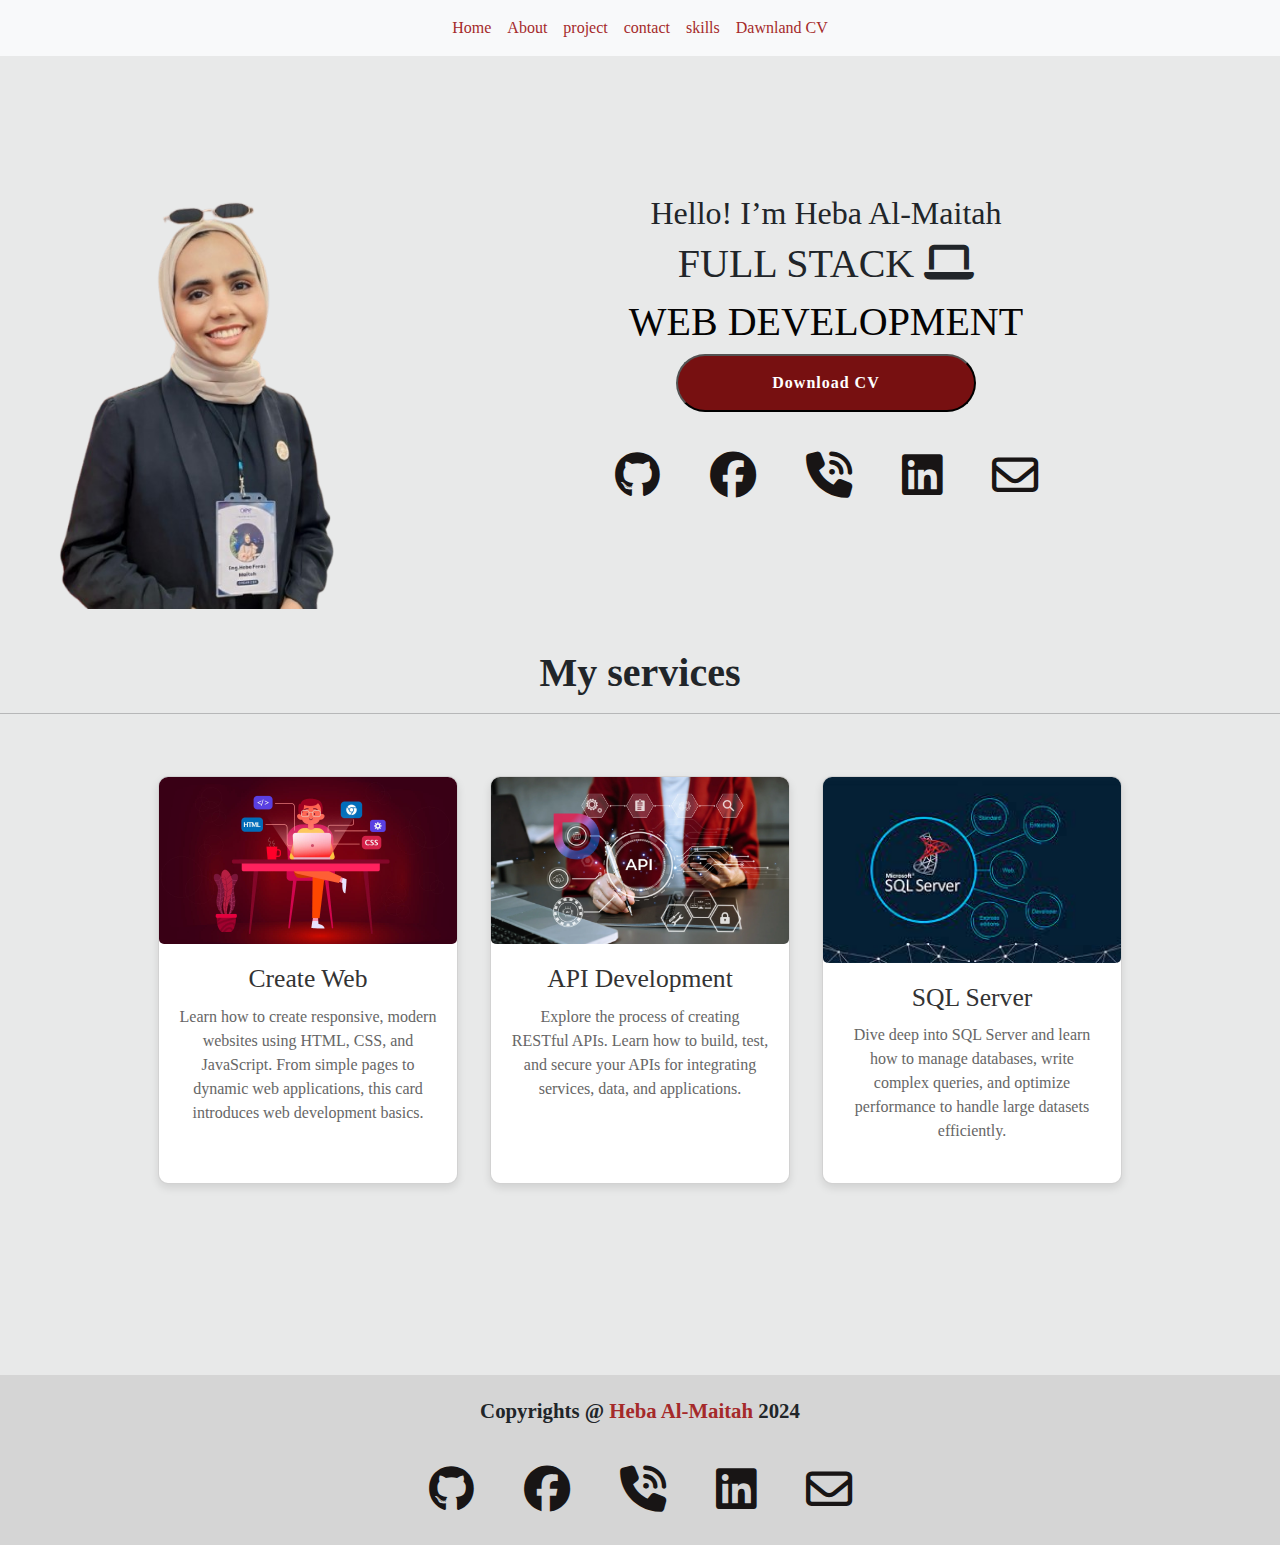
<file: index.html>
<!DOCTYPE html>
<html lang="en">
  <head>
    <meta charset="utf-8" />
    <meta name="viewport" content="width=device-width, initial-scale=1" />
    <title>home page</title>

    <link
      href="https://cdn.jsdelivr.net/npm/bootstrap@5.3.3/dist/css/bootstrap.min.css"
      rel="stylesheet"
      integrity="sha384-QWTKZyjpPEjISv5WaRU9OFeRpok6YctnYmDr5pNlyT2bRjXh0JMhjY6hW+ALEwIH"
      crossorigin="anonymous"
    />
    <link
      rel="stylesheet"
      href="https://cdnjs.cloudflare.com/ajax/libs/font-awesome/6.7.2/css/all.min.css"
      integrity="sha512-Evv84Mr4kqVGRNSgIGL/F/aIDqQb7xQ2vcrdIwxfjThSH8CSR7PBEakCr51Ck+w+/U6swU2Im1vVX0SVk9ABhg=="
      crossorigin="anonymous"
      referrerpolicy="no-referrer"
    />
    <link rel="stylesheet" href="index.css" />
  </head>

  <body>
    <nav class="navbar navbar-expand-lg bg-body-tertiary">
      <div class="container">
        <button
          class="navbar-toggler"
          type="button"
          data-bs-toggle="collapse"
          data-bs-target="#navbarTogglerDemo02"
          aria-controls="navbarTogglerDemo02"
          aria-expanded="false"
          aria-label="Toggle navigation"
        >
          <span class="navbar-toggler-icon"></span>
        </button>
        <div class="collapse navbar-collapse" id="navbarTogglerDemo02">
          <ul class="navbar-nav me-auto mb-2 mb-lg-0">
            <li class="nav-item">
              <a
                class="nav-link active"
                aria-current="page"
                href="index.html"
                >Home</a
              >
            </li>
            <li class="nav-item">
              <a class="nav-link" href="aboutme.html">About</a>
            </li>
            <li class="nav-item">
              <a class="nav-link" href="project.html">project</a>
            </li>

            <li class="nav-item">
              <a class="nav-link" href="contact.html">contact</a>
            </li>
            <li class="nav-item">
              <a class="nav-link" href="skills.html">skills</a>
            </li>


            <li class="nav-item">
              <a class="nav-link" href="Dawnland CV" onclick="window.location.href='cv.pdf'">Dawnland CV</a>
            </li>
          </ul>
        </div>
      </div>
    </nav>

    <div class="contener">
      <div class="photo">
        <img src="me.png" alt="Heba Al-Maitah" />
      </div>

      <section class="main">
        <div class="text">
          <h2>Hello! I’m Heba Al-Maitah</h6>
          <h1>
            FULL STACK
            <i class="fa-solid fa-laptop"></i>
          </h1>
          <h3>WEB DEVELOPMENT</h1>
        

        <!-- <a href="#cv" class="main-btn">Download CV</a> -->
        <button class="download-btn" onclick="window.location.href='cv.pdf'">Download CV </button>
        </div>
        <div class="socaial-icons">
          <a href="https://github.com/hebam3aitah"
            ><i class="fa-brands fa-github"></i
          ></a>
          <a href="https://www.facebook.com/share/15Vd2sryhv/?mibextid=wwXIfr"
            ><i class="fa-brands fa-facebook"></i
          ></a>
          <a href="0789908162"><i class="fa-solid fa-phone-volume"></i></a>
          <a href="www.linkedin.com/in/هبه-المعايطه-a0a054292"
            ><i class="fa-brands fa-linkedin"></i
          ></a>
          <a href="mailto:hebam3aitah@gmail.com"
            ><i class="fa-regular fa-envelope"></i
          ></a>
        </div>
      </section>
    </div>

<h1 class="text-bold text-center">My services</h1>
<hr>

<section style="margin-bottom: 10px; padding: 10px;">
  <div class="contener">
    <div class="card">
      <img src="Top-6-Front-End-Web-Development-Tools-to-Increase-Your-Productivity-in-2020-1.jpg" alt="Card Image" class="card-img">
      <div class="card-body">
        <h3 class="card-title">Create Web</h3>
        <p class="card-description">Learn how to create responsive, modern websites using HTML, CSS, and JavaScript. From simple pages to dynamic web applications, this card introduces web development basics.</p>
        
      </div>
    </div>

    <div class="card">
      <img src="api-development.webp" alt="Card Image" class="card-img">
      <div class="card-body">
        <h3 class="card-title">API Development</h3>
        <p class="card-description">Explore the process of creating RESTful APIs. Learn how to build, test, and secure your APIs for integrating services, data, and applications.</p>
       
      </div>
    </div>

    <div class="card">
      <img src="images.jpg" alt="Card Image" class="card-img">
      <div class="card-body">
        <h3 class="card-title">SQL Server</h3>
        <p class="card-description">Dive deep into SQL Server and learn how to manage databases, write complex queries, and optimize performance to handle large datasets efficiently.</p>
    
      </div>
    </div>
  </div>
</section>


<footer class="footer">
  <p class="footer-title">Copyrights @ <span>Heba Al-Maitah</span> 2024</p>
  <div class="socaial-icons">
    <a href="https://github.com/hebam3aitah"><i class="fa-brands fa-github"></i></a>
    <a href="https://www.facebook.com/share/15Vd2sryhv/?mibextid=wwXIfr"><i class="fa-brands fa-facebook"></i></a>
    <a href="0789908162"><i class="fa-solid fa-phone-volume"></i></a>
    <a href="www.linkedin.com/in/هبه-المعايطه-a0a054292"><i class="fa-brands fa-linkedin"></i></a>
    <a href="mailto:hebam3aitah@gmail.com"><i class="fa-regular fa-envelope"></i></a>
  </div>
</footer>

    <script
      src="https://cdn.jsdelivr.net/npm/bootstrap@5.3.3/dist/js/bootstrap.bundle.min.js"
      integrity="sha384-YvpcrYf0tY3lHB60NNkmXc5s9fDVZLESaAA55NDzOxhy9GkcIdslK1eN7N6jIeHz"
      crossorigin="anonymous"
    ></script>
  </body>
</html>
</file>
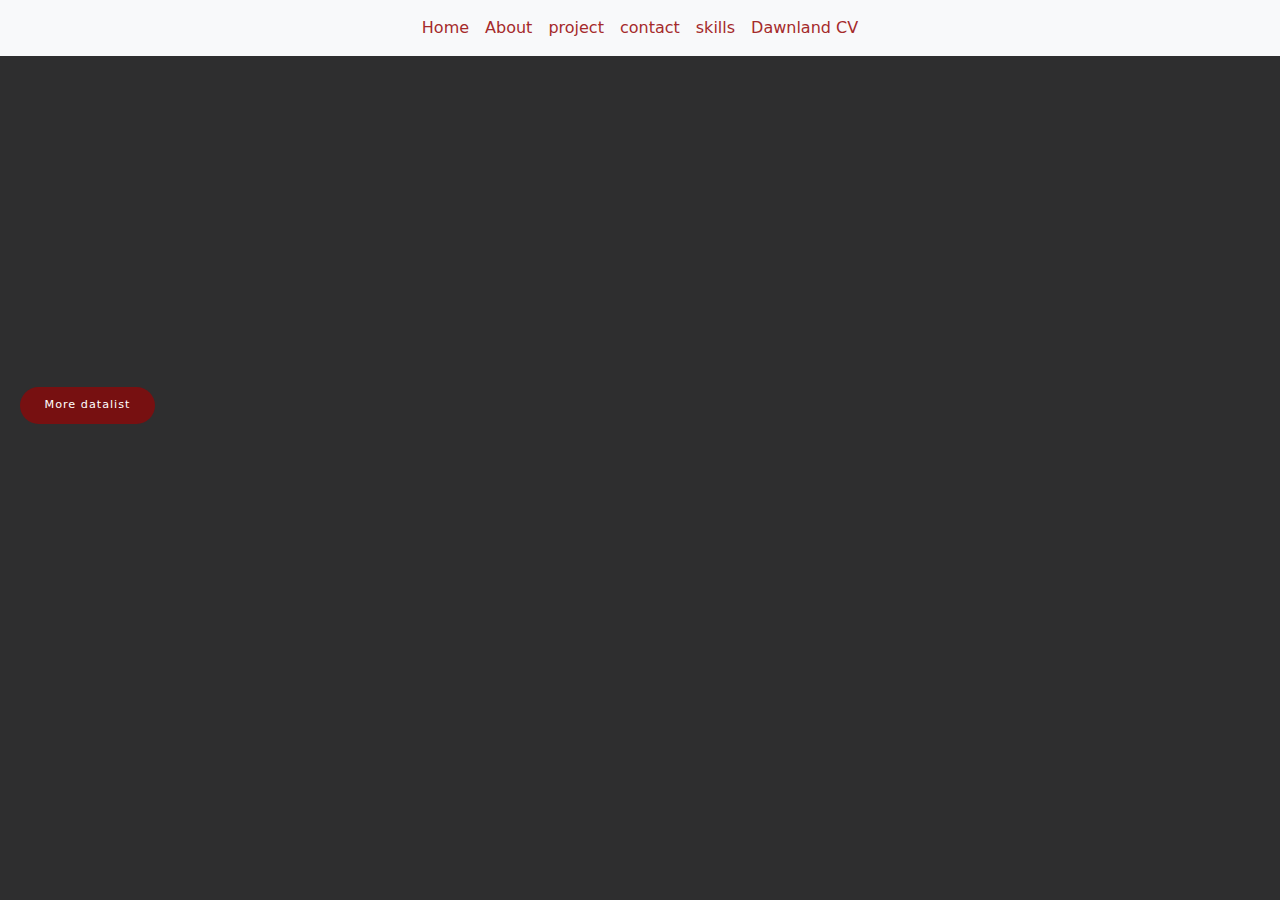
<file: aboutme.html>
<!DOCTYPE html>
<html lang="en">
<head>
    <meta charset="UTF-8">
    <meta name="viewport" content="width=device-width, initial-scale=1.0">
    <title>About Page</title>
    <link href="https://cdn.jsdelivr.net/npm/bootstrap@5.3.3/dist/css/bootstrap.min.css" rel="stylesheet" integrity="sha384-QWTKZyjpPEjISv5WaRU9OFeRpok6YctnYmDr5pNlyT2bRjXh0JMhjY6hW+ALEwIH" crossorigin="anonymous">
    <link rel="stylesheet" href="aboutme.css">
</head>
<body>
 
  <nav class="navbar navbar-expand-lg bg-body-tertiary">
    <div class="container">
      <button
        class="navbar-toggler"
        type="button"
        data-bs-toggle="collapse"
        data-bs-target="#navbarTogglerDemo02"
        aria-controls="navbarTogglerDemo02"
        aria-expanded="false"
        aria-label="Toggle navigation"
      >
        <span class="navbar-toggler-icon"></span>
      </button>
      <div class="collapse navbar-collapse" id="navbarTogglerDemo02">
        <ul class="navbar-nav me-auto mb-2 mb-lg-0">
          <li class="nav-item">
            <a
              class="nav-link active"
              aria-current="page"
              href="index.html"
              >Home</a
            >
          </li>
          <li class="nav-item">
            <a class="nav-link" href="aboutme.html">About</a>
          </li>
          <li class="nav-item">
            <a class="nav-link" href="project.html">project</a>
          </li>

          <li class="nav-item">
            <a class="nav-link" href="contact.html">contact</a>
          </li>
          <li class="nav-item">
            <a class="nav-link" href="skills.html">skills</a>
          </li>
          <li class="nav-item">
            <a class="nav-link" href="Dawnland CV" onclick="window.location.href='cv.pdf'">Dawnland CV</a>
          </li>
        </ul>
      </div>
    </div>
  </nav>
    <section class="about-section">
        <div class="content">
            <h1 class="fade-in">About Me</h1>
            <p class="fade-in">
                Results-driven software engineer with expertise in web development, scalable applications, and innovative solutions. Completed Orange web development training, mastering front-end and back-end technologies. Eager to apply technical skills to impactful projects and drive innovation. 
            </p>
            <a href="more.html" class="btnm">More datalist</a>
        </div>
        <div class="image-container fade-in">
            <img src="5.png" >
        </div>
    </section>

    <script
    src="https://cdn.jsdelivr.net/npm/bootstrap@5.3.3/dist/js/bootstrap.bundle.min.js"
    integrity="sha384-YvpcrYf0tY3lHB60NNkmXc5s9fDVZLESaAA55NDzOxhy9GkcIdslK1eN7N6jIeHz"
    crossorigin="anonymous"
  ></script>
   
</body>
</html>
</file>
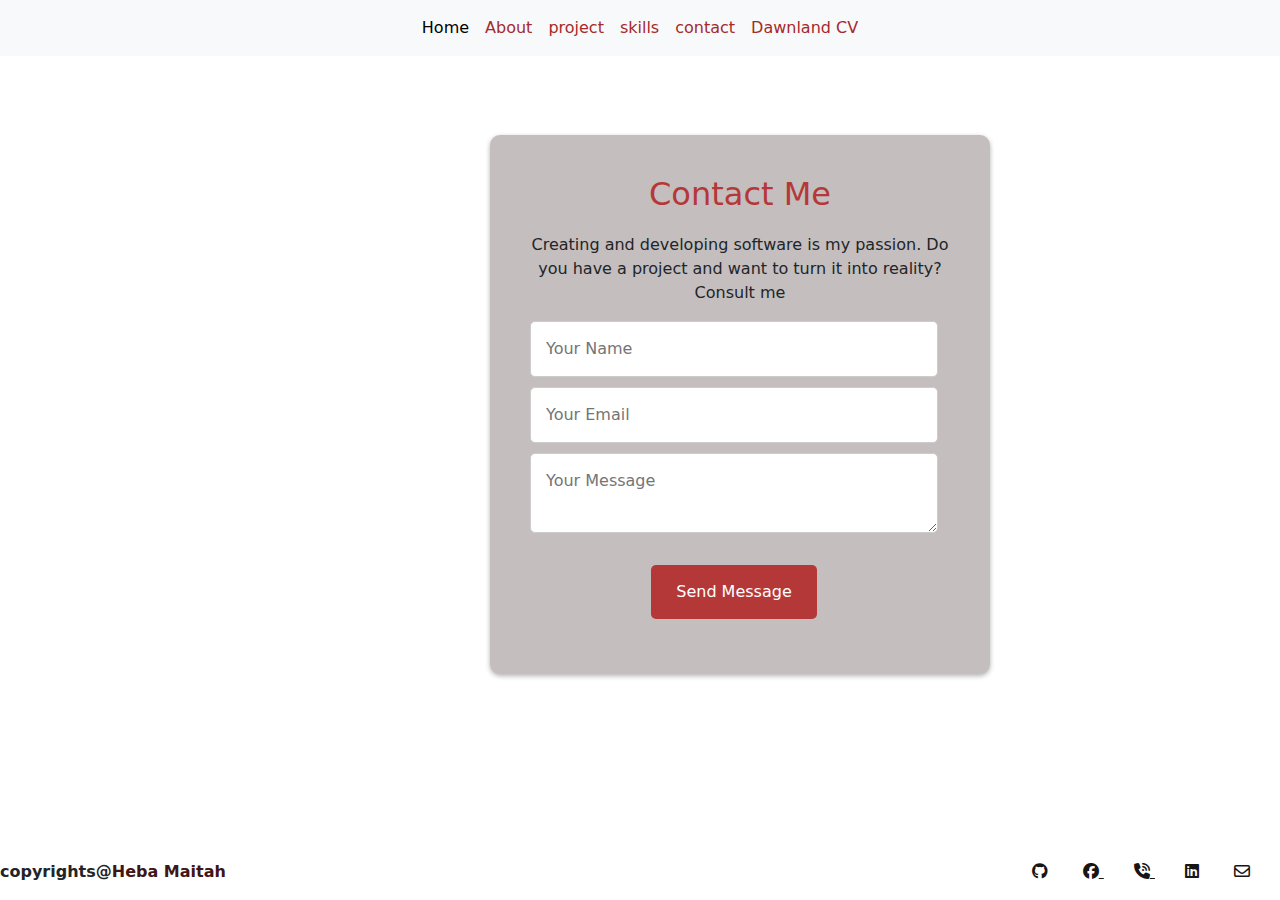
<file: contact.html>
<!doctype html>
<html lang="en">
  <head>
    <meta charset="utf-8">
    <meta name="viewport" content="width=device-width, initial-scale=1">
    <title>home page</title>
    <link rel="stylesheet" href="contact.css">
    <link rel="stylesheet" href="https://cdnjs.cloudflare.com/ajax/libs/font-awesome/6.7.2/css/all.min.css" integrity="sha512-Evv84Mr4kqVGRNSgIGL/F/aIDqQb7xQ2vcrdIwxfjThSH8CSR7PBEakCr51Ck+w+/U6swU2Im1vVX0SVk9ABhg==" crossorigin="anonymous" referrerpolicy="no-referrer" />
    <link href="https://cdn.jsdelivr.net/npm/bootstrap@5.3.3/dist/css/bootstrap.min.css" rel="stylesheet" integrity="sha384-QWTKZyjpPEjISv5WaRU9OFeRpok6YctnYmDr5pNlyT2bRjXh0JMhjY6hW+ALEwIH" crossorigin="anonymous">
  </head>
  <body>
    
    <nav class="navbar navbar-expand-lg bg-body-tertiary">
      <div class="container">
        
        <button class="navbar-toggler" type="button" data-bs-toggle="collapse" data-bs-target="#navbarTogglerDemo02" aria-controls="navbarTogglerDemo02" aria-expanded="false" aria-label="Toggle navigation">
          <span class="navbar-toggler-icon"></span>
        </button>
        <div class="collapse navbar-collapse" id="navbarTogglerDemo02">
          <ul class="navbar-nav me-auto mb-2 mb-lg-0">
            <li class="nav-item">
              <a class="nav-link active" aria-current="page" href="index.html">Home</a>
            </li>
            <li class="nav-item">
              <a class="nav-link" href="Aboutme.html">About</a>
            </li>
            <li class="nav-item">
              <a class="nav-link" href="project.html">project</a>
            </li>
            <li class="nav-item">
              <a class="nav-link" href="skills.html">skills</a>
            </li>
            <li class="nav-item">
              <a class="nav-link" href="contact.html">contact</a>
            </li>
            <li class="nav-item">
              <a class="nav-link" href="Dawnland CV" onclick="window.location.href='cv.pdf'">Dawnland CV</a>
            </li>
            </ul>
         
        </div>
      </div>
    </nav>
   
            <div class="contact-form"  id="bachg">
              
              <h2>Contact Me</h2>
              <p>Creating and developing software is my passion. Do you have a project and want to turn it into reality? Consult me</p>
             
              <form>
                  <input type="text" placeholder="Your Name">
                  <input type="email" placeholder="Your Email">
                  <textarea placeholder="Your Message"></textarea>
                  <button type="submit">Send Message</button>
                </div>
              </form>
              
           
          
        </div>
         
        </div>
      </div>
    </nav>
   
    
    <footer class="footer"> 
      <p class="footer-title">copyrights@<span>Heba Maitah</span> </p>
      <div class="socaial-icons"> 
        <a href="https://github.com/hebam3aitah"> <i class="fa-brands fa-github"></i></a>
        <a href="https://www.facebook.com/share/15Vd2sryhv/?mibextid=wwXIfr"><i class="fa-brands fa-facebook"></i> </a>
        <a href="0789908162"><i class="fa-solid fa-phone-volume"></i> </a>
        <a href="www.linkedin.com/in/هبه-المعايطه-a0a054292"> <i class="fa-brands fa-linkedin"></i></a>
        <a href="hebam3aitah@gmail.com"><i class="fa-regular fa-envelope"></i> </a>
      </div>
     </footer>
    <script src="https://cdn.jsdelivr.net/npm/bootstrap@5.3.3/dist/js/bootstrap.bundle.min.js" integrity="sha384-YvpcrYf0tY3lHB60NNkmXc5s9fDVZLESaAA55NDzOxhy9GkcIdslK1eN7N6jIeHz" crossorigin="anonymous"></script>
    <script
      src="https://cdn.jsdelivr.net/npm/bootstrap@5.3.3/dist/js/bootstrap.bundle.min.js"
      integrity="sha384-YvpcrYf0tY3lHB60NNkmXc5s9fDVZLESaAA55NDzOxhy9GkcIdslK1eN7N6jIeHz"
      crossorigin="anonymous"
    ></script>
  </body>
</html>
</file>
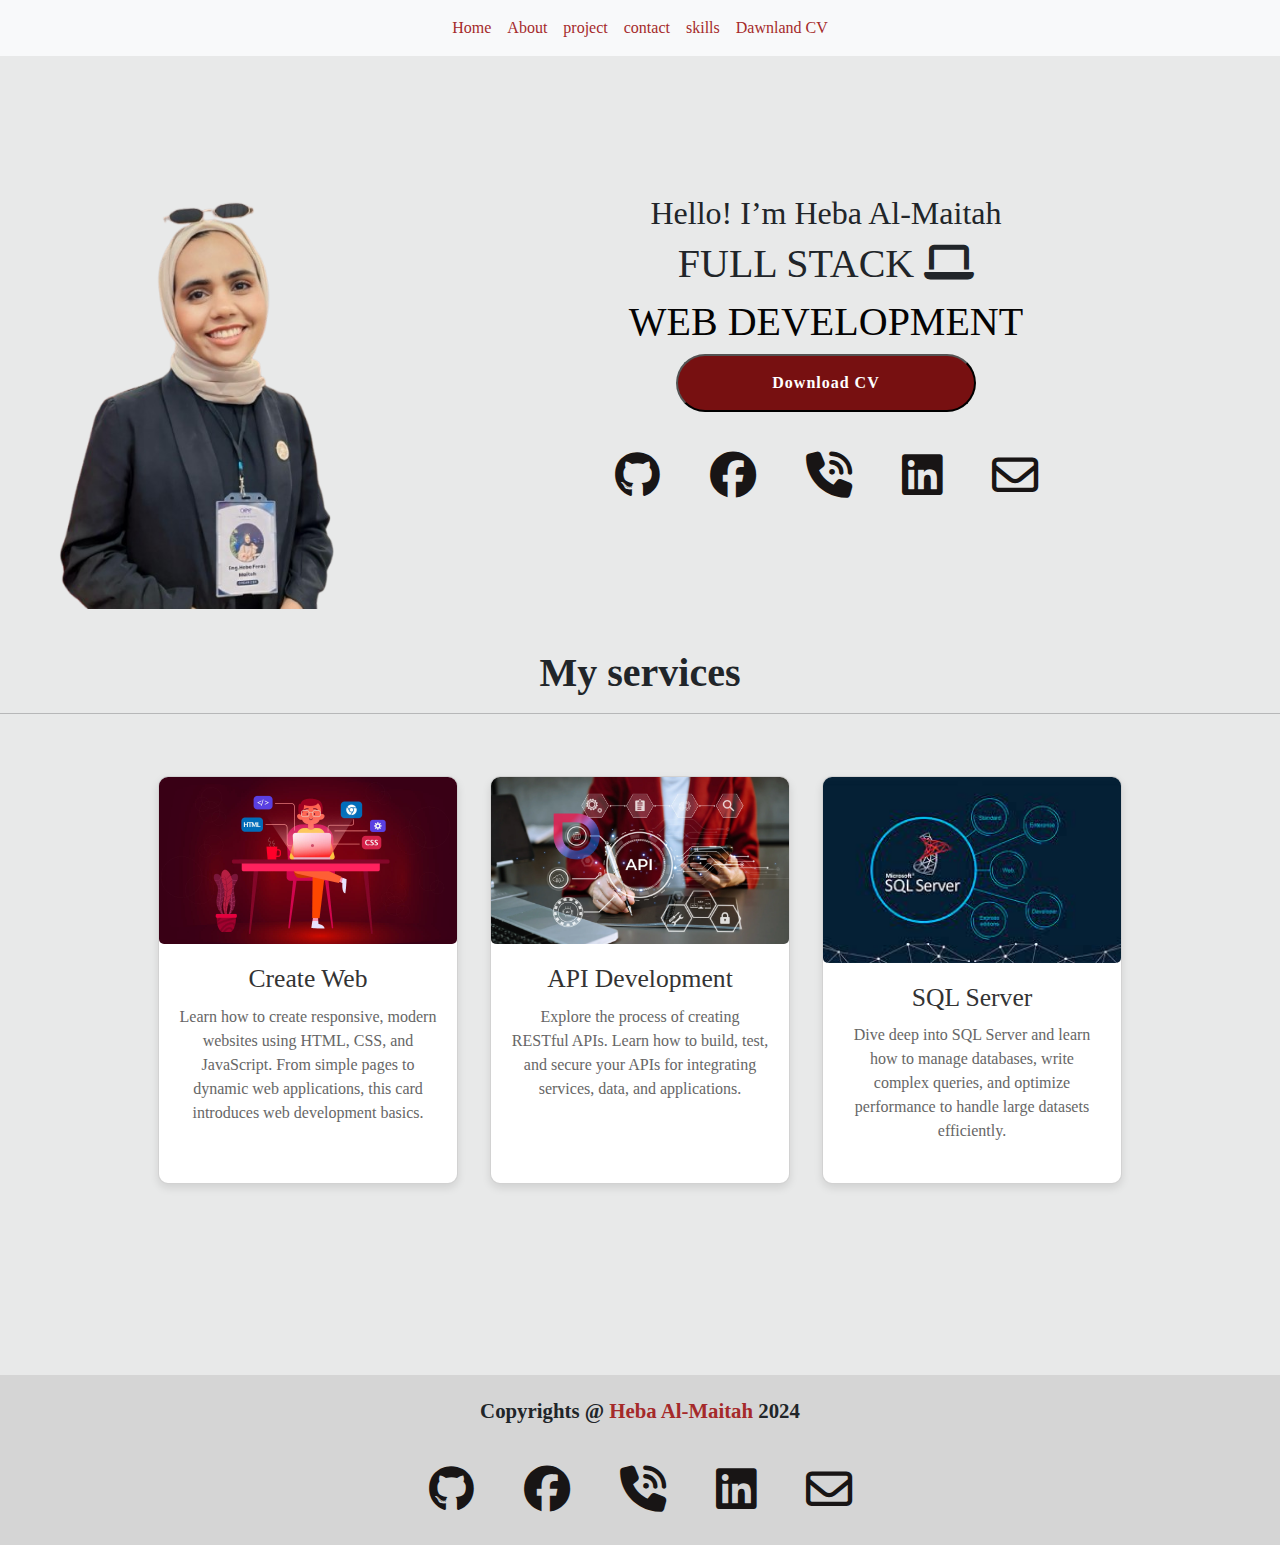
<file: homepage.html>
<!DOCTYPE html>
<html lang="en">
  <head>
    <meta charset="utf-8" />
    <meta name="viewport" content="width=device-width, initial-scale=1" />
    <title>home page</title>

    <link
      href="https://cdn.jsdelivr.net/npm/bootstrap@5.3.3/dist/css/bootstrap.min.css"
      rel="stylesheet"
      integrity="sha384-QWTKZyjpPEjISv5WaRU9OFeRpok6YctnYmDr5pNlyT2bRjXh0JMhjY6hW+ALEwIH"
      crossorigin="anonymous"
    />
    <link
      rel="stylesheet"
      href="https://cdnjs.cloudflare.com/ajax/libs/font-awesome/6.7.2/css/all.min.css"
      integrity="sha512-Evv84Mr4kqVGRNSgIGL/F/aIDqQb7xQ2vcrdIwxfjThSH8CSR7PBEakCr51Ck+w+/U6swU2Im1vVX0SVk9ABhg=="
      crossorigin="anonymous"
      referrerpolicy="no-referrer"
    />
    <link rel="stylesheet" href="homepage.css" />
  </head>

  <body>
    <nav class="navbar navbar-expand-lg bg-body-tertiary">
      <div class="container">
        <button
          class="navbar-toggler"
          type="button"
          data-bs-toggle="collapse"
          data-bs-target="#navbarTogglerDemo02"
          aria-controls="navbarTogglerDemo02"
          aria-expanded="false"
          aria-label="Toggle navigation"
        >
          <span class="navbar-toggler-icon"></span>
        </button>
        <div class="collapse navbar-collapse" id="navbarTogglerDemo02">
          <ul class="navbar-nav me-auto mb-2 mb-lg-0">
            <li class="nav-item">
              <a
                class="nav-link active"
                aria-current="page"
                href="homepage.html"
                >Home</a
              >
            </li>
            <li class="nav-item">
              <a class="nav-link" href="aboutme.html">About</a>
            </li>
            <li class="nav-item">
              <a class="nav-link" href="project.html">project</a>
            </li>

            <li class="nav-item">
              <a class="nav-link" href="contact.html">contact</a>
            </li>
            <li class="nav-item">
              <a class="nav-link" href="skills.html">skills</a>
            </li>


            <li class="nav-item">
              <a class="nav-link" href="Dawnland CV" onclick="window.location.href='cv.pdf'">Dawnland CV</a>
            </li>
          </ul>
        </div>
      </div>
    </nav>

    <div class="contener">
      <div class="photo">
        <img src="me.png" alt="Heba Al-Maitah" />
      </div>

      <section class="main">
        <div class="text">
          <h2>Hello! I’m Heba Al-Maitah</h6>
          <h1>
            FULL STACK
            <i class="fa-solid fa-laptop"></i>
          </h1>
          <h3>WEB DEVELOPMENT</h1>
        

        <!-- <a href="#cv" class="main-btn">Download CV</a> -->
        <button class="download-btn" onclick="window.location.href='cv.pdf'">Download CV </button>
        </div>
        <div class="socaial-icons">
          <a href="https://github.com/hebam3aitah"
            ><i class="fa-brands fa-github"></i
          ></a>
          <a href="https://www.facebook.com/share/15Vd2sryhv/?mibextid=wwXIfr"
            ><i class="fa-brands fa-facebook"></i
          ></a>
          <a href="0789908162"><i class="fa-solid fa-phone-volume"></i></a>
          <a href="www.linkedin.com/in/هبه-المعايطه-a0a054292"
            ><i class="fa-brands fa-linkedin"></i
          ></a>
          <a href="mailto:hebam3aitah@gmail.com"
            ><i class="fa-regular fa-envelope"></i
          ></a>
        </div>
      </section>
    </div>

<h1 class="text-bold text-center">My services</h1>
<hr>

<section style="margin-bottom: 10px; padding: 10px;">
  <div class="contener">
    <div class="card">
      <img src="Top-6-Front-End-Web-Development-Tools-to-Increase-Your-Productivity-in-2020-1.jpg" alt="Card Image" class="card-img">
      <div class="card-body">
        <h3 class="card-title">Create Web</h3>
        <p class="card-description">Learn how to create responsive, modern websites using HTML, CSS, and JavaScript. From simple pages to dynamic web applications, this card introduces web development basics.</p>
        
      </div>
    </div>

    <div class="card">
      <img src="api-development.webp" alt="Card Image" class="card-img">
      <div class="card-body">
        <h3 class="card-title">API Development</h3>
        <p class="card-description">Explore the process of creating RESTful APIs. Learn how to build, test, and secure your APIs for integrating services, data, and applications.</p>
       
      </div>
    </div>

    <div class="card">
      <img src="images.jpg" alt="Card Image" class="card-img">
      <div class="card-body">
        <h3 class="card-title">SQL Server</h3>
        <p class="card-description">Dive deep into SQL Server and learn how to manage databases, write complex queries, and optimize performance to handle large datasets efficiently.</p>
    
      </div>
    </div>
  </div>
</section>


<footer class="footer">
  <p class="footer-title">Copyrights @ <span>Heba Al-Maitah</span> 2024</p>
  <div class="socaial-icons">
    <a href="https://github.com/hebam3aitah"><i class="fa-brands fa-github"></i></a>
    <a href="https://www.facebook.com/share/15Vd2sryhv/?mibextid=wwXIfr"><i class="fa-brands fa-facebook"></i></a>
    <a href="0789908162"><i class="fa-solid fa-phone-volume"></i></a>
    <a href="www.linkedin.com/in/هبه-المعايطه-a0a054292"><i class="fa-brands fa-linkedin"></i></a>
    <a href="mailto:hebam3aitah@gmail.com"><i class="fa-regular fa-envelope"></i></a>
  </div>
</footer>

    <script
      src="https://cdn.jsdelivr.net/npm/bootstrap@5.3.3/dist/js/bootstrap.bundle.min.js"
      integrity="sha384-YvpcrYf0tY3lHB60NNkmXc5s9fDVZLESaAA55NDzOxhy9GkcIdslK1eN7N6jIeHz"
      crossorigin="anonymous"
    ></script>
  </body>
</html>
</file>
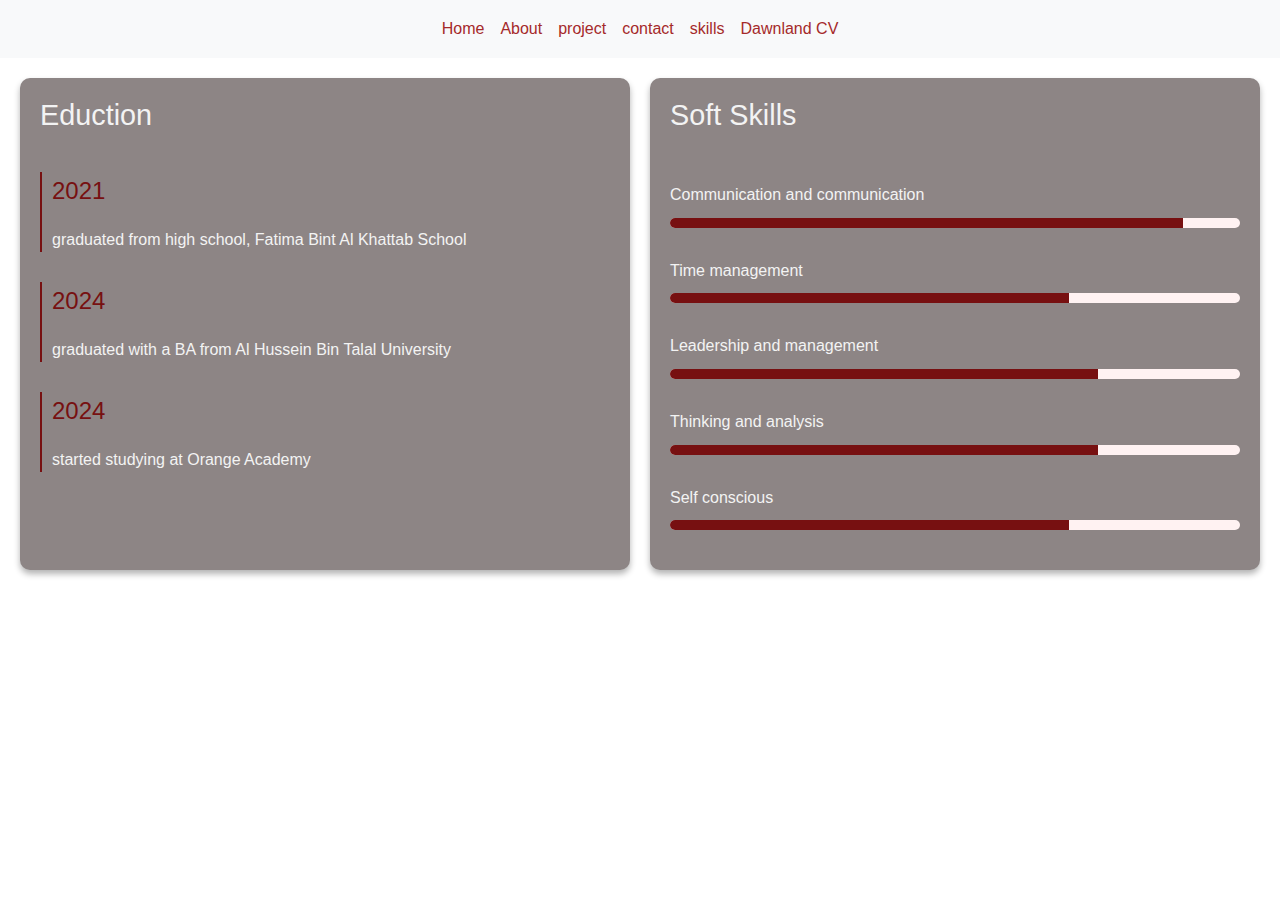
<file: more.html>
<!DOCTYPE html>
<html lang="en">
<head>
    <meta charset="UTF-8">
    <meta name="viewport" content="width=device-width, initial-scale=1.0">
    <title>About Page</title>
    <link href="https://cdn.jsdelivr.net/npm/bootstrap@5.3.3/dist/css/bootstrap.min.css" rel="stylesheet" integrity="sha384-QWTKZyjpPEjISv5WaRU9OFeRpok6YctnYmDr5pNlyT2bRjXh0JMhjY6hW+ALEwIH" crossorigin="anonymous">
    <link rel="stylesheet" href="more.css">
</head>
<body>
  <nav class="navbar navbar-expand-lg bg-body-tertiary">
    <div class="container">
      <button
        class="navbar-toggler"
        type="button"
        data-bs-toggle="collapse"
        data-bs-target="#navbarTogglerDemo02"
        aria-controls="navbarTogglerDemo02"
        aria-expanded="false"
        aria-label="Toggle navigation"
      >
        <span class="navbar-toggler-icon"></span>
      </button>
      <div class="collapse navbar-collapse" id="navbarTogglerDemo02">
        <ul class="navbar-nav me-auto mb-2 mb-lg-0">
          <li class="nav-item">
            <a
              class="nav-link active"
              aria-current="page"
              href="index.html"
              >Home</a
            >
          </li>
          <li class="nav-item">
            <a class="nav-link" href="aboutme.html">About</a>
          </li>
          <li class="nav-item">
            <a class="nav-link" href="project.html">project</a>
          </li>

          <li class="nav-item">
            <a class="nav-link" href="contact.html">contact</a>
          </li>
          <li class="nav-item">
            <a class="nav-link" href="skills.html">skills</a>
          </li>

          <li class="nav-item">
            <a class="nav-link" href="Dawnland CV" onclick="window.location.href='cv.pdf'" >Dawnland CV</a>
          </li>
        </ul>
      </div>
    </div>
  </nav>
   
    <!-- Main Content -->
    <main class="resume">
    
        <section class="column experience">
            <h4>Eduction</h4>
            <div class="timeline">
                <div class="event">
                    <p>2021</p>
                    <p>graduated from high school, Fatima Bint Al Khattab School</p>
                </div>
                <div class="event">
                    <p>2024</p>
                    <p>graduated with a BA from Al Hussein Bin Talal University</p>
                </div>
                <div class="event">
                    <p>2024</p>
                    <p>started studying at Orange Academy</p>
                </div>
            </div>
        </section>
        <section class="column skills">
            <h4>Soft Skills</h4>
            <div class="skill">
                <p>Communication and communication</p>
                <div class="progress" style="--progress: 90%;"></div>
            </div>
            <div class="skill">
                <p>Time management</p>
                <div class="progress" style="--progress: 70%;"></div>
            </div>
            <div class="skill">
                <p>Leadership and management</p>
                <div class="progress" style="--progress: 75%;"></div>
            </div>
            <div class="skill">
                <p>Thinking and analysis</p>
                <div class="progress" style="--progress: 75%;"></div>
            </div>
            <div class="skill">
                <p>Self conscious</p>
                <div class="progress" style="--progress: 70%;"></div>
            </div>
        </section>
       
    </main>
    <script
      src="https://cdn.jsdelivr.net/npm/bootstrap@5.3.3/dist/js/bootstrap.bundle.min.js"
      integrity="sha384-YvpcrYf0tY3lHB60NNkmXc5s9fDVZLESaAA55NDzOxhy9GkcIdslK1eN7N6jIeHz"
      crossorigin="anonymous"
    ></script>
</body>
</html>
</file>
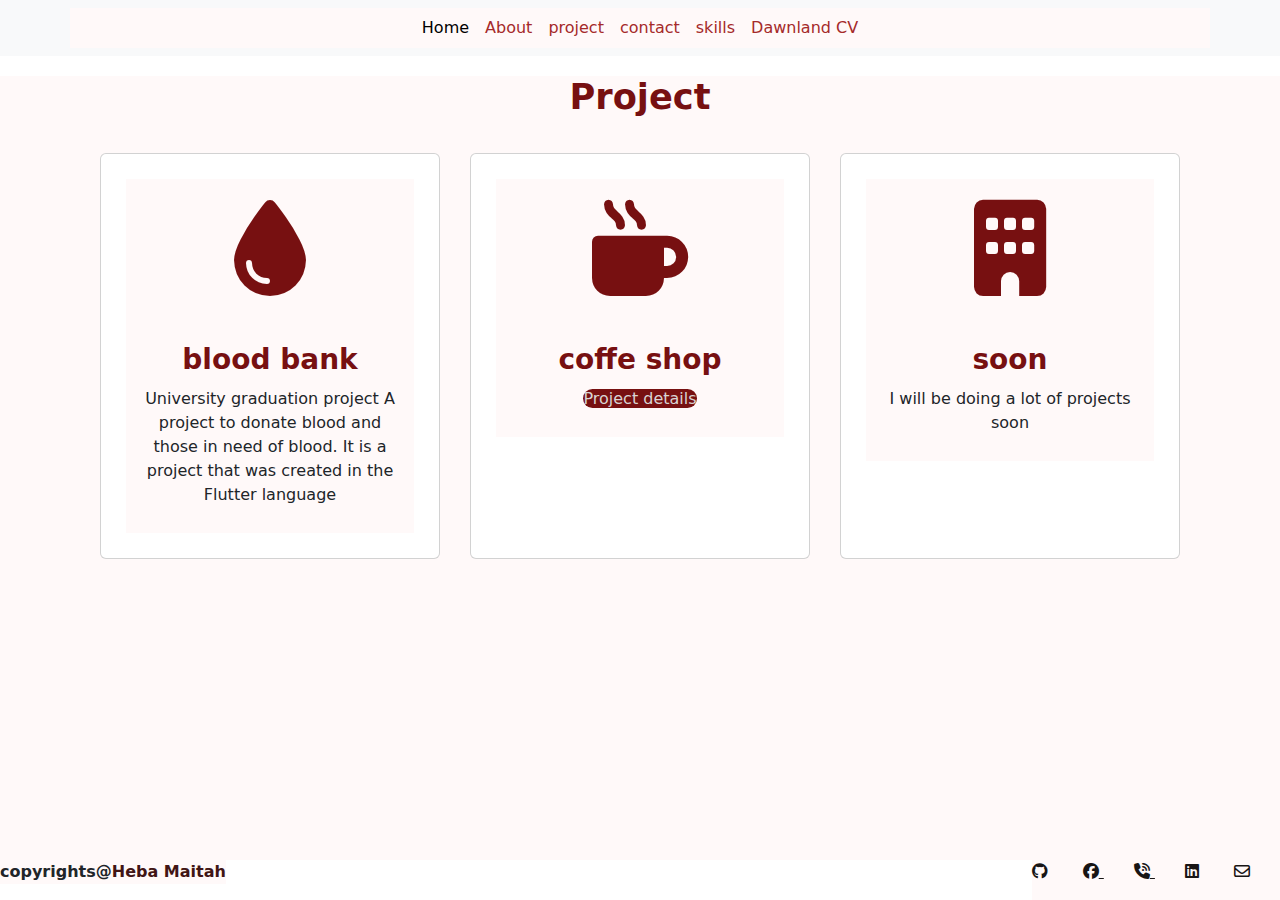
<file: project.html>
<!doctype html>
<html lang="en">
  <head>
    <meta charset="utf-8">
    <meta name="viewport" content="width=device-width, initial-scale=1">
    <title>home page</title>
    <link rel="stylesheet" href="project.css">
    <link href="https://cdn.jsdelivr.net/npm/bootstrap@5.3.3/dist/css/bootstrap.min.css" rel="stylesheet" integrity="sha384-QWTKZyjpPEjISv5WaRU9OFeRpok6YctnYmDr5pNlyT2bRjXh0JMhjY6hW+ALEwIH" crossorigin="anonymous">
    <link rel="stylesheet" href="https://cdnjs.cloudflare.com/ajax/libs/font-awesome/6.7.2/css/all.min.css" integrity="sha512-Evv84Mr4kqVGRNSgIGL/F/aIDqQb7xQ2vcrdIwxfjThSH8CSR7PBEakCr51Ck+w+/U6swU2Im1vVX0SVk9ABhg==" crossorigin="anonymous" referrerpolicy="no-referrer" />
  </head>
  <body>
    <nav class="navbar navbar-expand-lg bg-body-tertiary">
      <div class="container">
        
        <button class="navbar-toggler" type="button" data-bs-toggle="collapse" data-bs-target="#navbarTogglerDemo02" aria-controls="navbarTogglerDemo02" aria-expanded="false" aria-label="Toggle navigation">
          <span class="navbar-toggler-icon"></span>
        </button>
        <div class="collapse navbar-collapse" id="navbarTogglerDemo02">
          <ul class="navbar-nav me-auto mb-2 mb-lg-0">
            <li class="nav-item">
              <a class="nav-link active" aria-current="page" href="index.html">Home</a>
            </li>
            <li class="nav-item">
              <a class="nav-link" href="aboutme.html">About</a>
            </li>
            <li class="nav-item">
              <a class="nav-link" href="project.html">project</a>
            </li>
            <li class="nav-item">
              <a class="nav-link" href="contact.html">contact</a>
            </li>
            <li class="nav-item">
              <a class="nav-link" href="skills.html">skills</a>
            </li>
            <li class="nav-item">
              <a class="nav-link" href="Dawnland CV" onclick="window.location.href='cv.pdf'">Dawnland CV</a>
            </li>
            </ul>
         
        </div>
      </div>
    </nav>
   
      
      <section class="cards" id="project">
        <h3 class="title">Project</h3>
        <div class="content">
          <div class="card">
             <div class="icon">
              <i class="fa-solid fa-droplet"></i>
           </div>
           <div class="info">
            <h3>blood bank </h3>
            <p> University graduation project 
              A project to donate blood and those in need of blood. It is a project that was created in the Flutter language</p>
           </div>
          </div>
           <div class="card">
           <div class="icon">
            <i class="fa-solid fa-mug-hot"></i>
           </div>
            <div class="info">
              <h3>coffe shop</h3>
             <p> <a href="https://github.com/hebam3aitah/wirefrimandmokup.git ">Project details</a> </p>
             </div>
         </div>
         <div class="card">
            <div class="icon">
             <i class="fa-solid fa-building"></i>
            </div>
          <div class="info">
            <h3>soon </h3>
            <p>I will be doing a lot of projects soon</p>
           </div>
           </div>
        
        </div>
      </section>
    

    </div>



    <footer class="footer"> 
      <p class="footer-title">copyrights@<span>Heba Maitah</span> </p>
      <div class="socaial-icons"> 
        <a href="https://github.com/hebam3aitah"> <i class="fa-brands fa-github"></i></a>
        <a href="https://www.facebook.com/share/15Vd2sryhv/?mibextid=wwXIfr"><i class="fa-brands fa-facebook"></i> </a>
        <a href="0789908162"><i class="fa-solid fa-phone-volume"></i> </a>
        <a href="www.linkedin.com/in/هبه-المعايطه-a0a054292"> <i class="fa-brands fa-linkedin"></i></a>
        <a href="hebam3aitah@gmail.com"><i class="fa-regular fa-envelope"></i> </a>
      </div>
     </footer>
    <script src="https://cdn.jsdelivr.net/npm/bootstrap@5.3.3/dist/js/bootstrap.bundle.min.js" integrity="sha384-YvpcrYf0tY3lHB60NNkmXc5s9fDVZLESaAA55NDzOxhy9GkcIdslK1eN7N6jIeHz" crossorigin="anonymous"></script>
  </body>
</html>
</file>
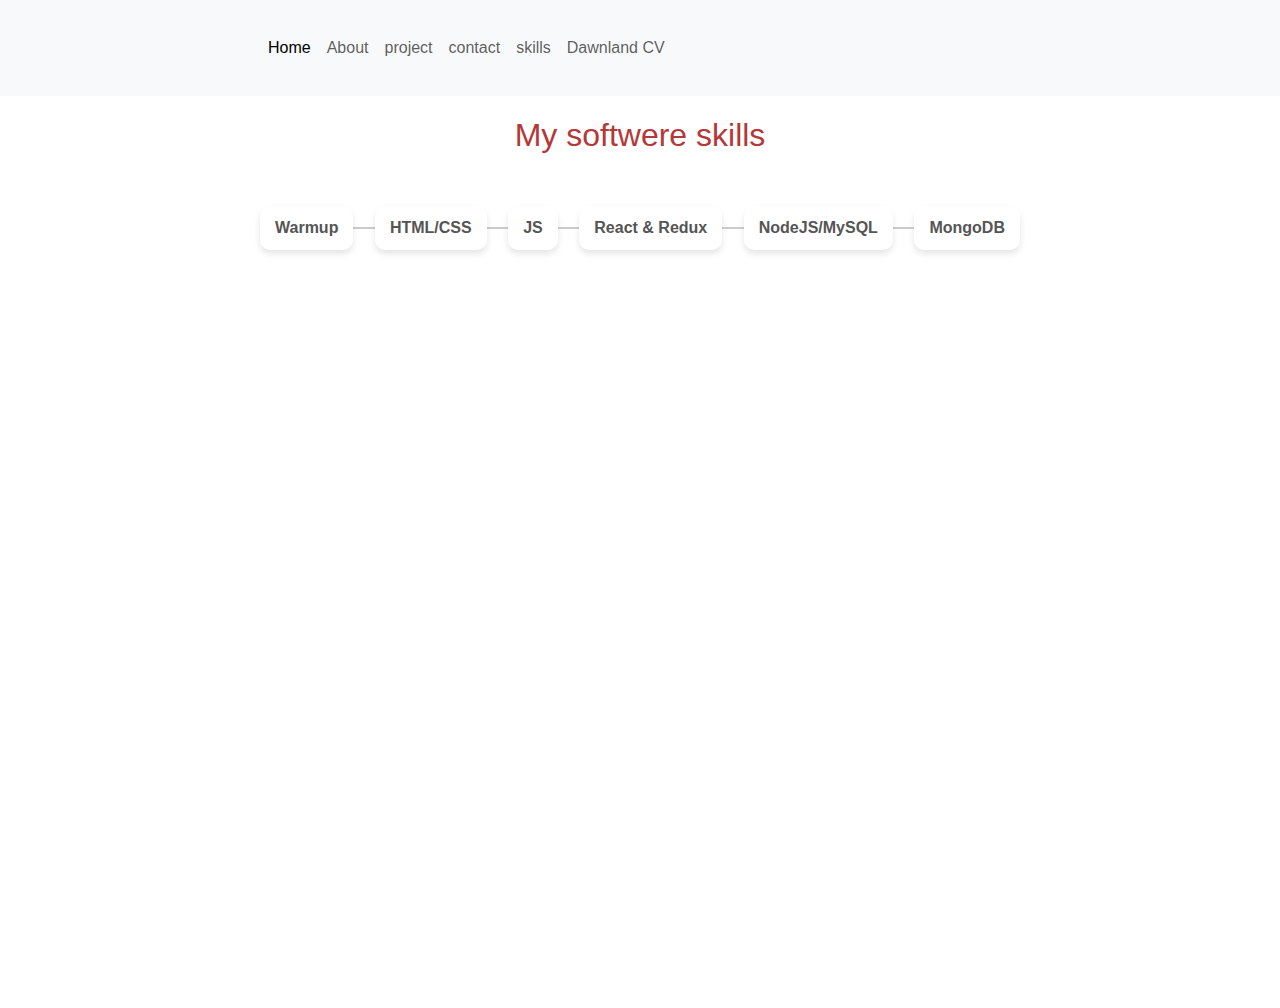
<file: skills.html>
<!DOCTYPE html>
<html lang="en">
<head>
    <meta charset="utf-8">
    <meta name="viewport" content="width=device-width, initial-scale=1">
    <title>home page</title>
  
    <link href="https://cdn.jsdelivr.net/npm/bootstrap@5.3.3/dist/css/bootstrap.min.css" rel="stylesheet" integrity="sha384-QWTKZyjpPEjISv5WaRU9OFeRpok6YctnYmDr5pNlyT2bRjXh0JMhjY6hW+ALEwIH" crossorigin="anonymous">
    <link rel="stylesheet" href="https://cdnjs.cloudflare.com/ajax/libs/font-awesome/6.7.2/css/all.min.css" integrity="sha512-Evv84Mr4kqVGRNSgIGL/F/aIDqQb7xQ2vcrdIwxfjThSH8CSR7PBEakCr51Ck+w+/U6swU2Im1vVX0SVk9ABhg==" crossorigin="anonymous" referrerpolicy="no-referrer" />
    <link rel="stylesheet" href="skills.css">
  
</head>
<body>
     
       <nav class="navbar navbar-expand-lg bg-body-tertiary">
        <div class="container">
          
          <button class="navbar-toggler" type="button" data-bs-toggle="collapse" data-bs-target="#navbarTogglerDemo02" aria-controls="navbarTogglerDemo02" aria-expanded="false" aria-label="Toggle navigation">
            <span class="navbar-toggler-icon"></span>
          </button>
          <div class="collapse navbar-collapse" id="navbarTogglerDemo02">
            <ul class="navbar-nav me-auto mb-2 mb-lg-0">
              <li class="nav-item">
                <a class="nav-link active" aria-current="page" href="index.html">Home</a>
              </li>
              <li class="nav-item">
                <a class="nav-link" href="aboutme.html">About</a>
              </li>
              <li class="nav-item">
                <a class="nav-link" href="project.html">project</a>
              </li>
              <li class="nav-item">
                <a class="nav-link" href="contact.html">contact</a>
              </li>
              <li class="nav-item">
                <a class="nav-link" href="skills.html">skills</a>
              </li>
              <li class="nav-item">
                <a class="nav-link" href="Dawnland CV" onclick="window.location.href='cv.pdf'">Dawnland CV</a>
              </li>
              </ul>
           
          </div>
        </div>
      </nav>
     
      <div class="container">
        <h1> <span>  My softwere skills</span></h1>
        <div class="timeline">
            <div class="timeline-item">
                <p>Warmup</p>
            </div>
            <div class="timeline-item">
                <p>HTML/CSS</p>
            </div>
            <div class="timeline-item">
                <p>JS</p>
            </div>
            <div class="timeline-item">
                <p>React & Redux</p>
            </div>
            <div class="timeline-item">
                <p>NodeJS/MySQL</p>
            </div>
            <div class="timeline-item">
                <p>MongoDB</p>
            </div>
        </div>
    </div>
       
        </div>
        <div class="activement">
            <h4 class="fade-in" > Achievements </h4>
            <img src="aee.jpeg"      height="300px" width="300px" class="fade-in">
            <img src="cohtml.jpeg"   height="300px" width="300px" class="fade-in">
            <img src="cocss.jpeg"    height="300px" width="300px" class="fade-in">
            <img src="cojavasc.jpeg"  height="300px" width="300px" class="fade-in">
        
      </div>
      <script
      src="https://cdn.jsdelivr.net/npm/bootstrap@5.3.3/dist/js/bootstrap.bundle.min.js"
      integrity="sha384-YvpcrYf0tY3lHB60NNkmXc5s9fDVZLESaAA55NDzOxhy9GkcIdslK1eN7N6jIeHz"
      crossorigin="anonymous"
    ></script>
</body>
</html>
</file>
<file: index.css>
:root {
    --main-color: brown;
  }
  
  * {
    font-family: Georgia, 'Times New Roman', Times, serif;
    margin: 0;
    padding: 0;
    box-sizing: border-box;
  }


  body {
    margin: 0;
    padding: 0;
    height: 100%;
    box-sizing: border-box;
    scroll-behavior: smooth;
    background-color: #e8e9e9;
}
.navbar-nav{
    
    display: flex;
    justify-content: center;
    width: 100%;
            }
    .navbar-nav .nav-item .nav-link{
        color:brown
    }

  .contener {
    display: flex;
    justify-content: center;
    align-items: center;
    flex-wrap: wrap;
    padding: 20px;
  align-items: stretch;
  }
  
  .main {
    flex: 1 1 65%;
    display: flex;
    flex-direction: column;
    justify-content: center;
    text-align: center;
    padding: 20px;
  }
  
  .text h6 {
    color: black;
    font-size: 1.5em;
    font-weight: 300;
  }
  
  .text h3 {
    color: #040303;
    font-size: 2.5em;
    font-weight: 500;
    margin-top: 10px;
  }
  
  .download-btn {
 color: #ffffff;  
 background-color: #771011;

 font-weight: 600;
 
 padding: 0.9375em 2.1875em;
 letter-spacing: 1px;
 border-radius :30px; 
 margin-bottom: 10px;
 transition: 0.5 ease;
 width: 300px;
 justify-content: center;

}
  
  
  .main-btn:hover {
    background-color: #380305;
    transform: scale(1.1);
  }
  
  .socaial-icons {
    display: flex;
    justify-content: center;
    gap: 20px;
    margin-top: 20px;
  }
  
  .socaial-icons a {
    color: #181515;
    font-size: 1.7em;
    transition: transform 0.3s ease;
  }
  
  .socaial-icons a:hover {
    transform: scale(1.2);
  }
  
  .photo {
    flex: 1 1 25%;
    display: flex;
    justify-content: center;
    align-items: center;
    padding: 20px;
  }
  
  .photo img {
    max-width: 100%;
    height: auto;
    border-radius: 10px;
  }
  
  @media (max-width: 768px) {
    .main, .photo {
      flex: 1 1 100%;
      text-align: center;
    }
  
    .photo img {
      max-width: 80%;
    }
  
    .socaial-icons {
      flex-wrap: wrap;
      justify-content: center;
    }
  }
  
   


.nav{
    background-color: #fff5f7;  
    text-transform: uppercase;
}


.main-btn:hover{
    background-color:#380305 ;
    transform:scale(1.1) ;

}

.text-center{
    text-align: center;
}

.text-bold{
    font-weight: bold;
}

.card {
    background-color: #ffffff;
    width: 100%;
    max-width: 300px;
    border-radius: 10px;
    box-shadow: 0 4px 8px rgba(0, 0, 0, 0.1);
    overflow: hidden;
    display: flex;
    flex-direction: column;
    text-align: center;
    transition: transform 0.3s ease;
    margin: 1rem;
  }
  
  .card:hover {
    transform: scale(1.05);
  }
  
  .card-icon {
    background-color: #f0f0f0;
    padding: 20px;
    font-size: 3em;
    color: #007bff;
    border-bottom: 2px solid #f1f1f1;
  }
  
  .card-body {
    padding: 20px;
    flex-grow: 1;
  }
  
  .card h3 {
    font-size: 1.6em;
    color: #333;
    margin-bottom: 10px;
  }
  
  .card p {
    font-size: 1em;
    color: #666;
    margin-bottom: 20px;
  }
  
  .card-btn {
    font-size: 1em;
    text-decoration: none;
    color: white;
    background-color: #007bff;
    padding: 10px 20px;
    border-radius: 5px;
    transition: background-color 0.3s ease;
  }
  
  .card-btn:hover {
    background-color: #0056b3;
  }
  
  /* Responsive Design */
  @media (max-width: 768px) {
    .container {
      flex-direction: column;
      align-items: center;
    }
  
    .card {
      width: 100%;
      max-width: 100%;
      margin-bottom: 20px;
    }
  }

  .footer {
    background-color: #d5d5d5;
    padding: 20px;
    display: flex;
    flex-direction: column;
    align-items: center;
    justify-content: center;
    text-align: center;
    margin-top: auto; 
    position: relative;
    bottom: -10.5vw;
  }
  
  .footer-title {
    font-size: 1.3em;
    font-weight: 600;
    margin-bottom: 10px;
  }
  
  .footer-title span {
    color: var(--main-color);
  }
  
  .socaial-icons {
    font-size: 1.7em;
    padding: 0;
    display: flex;
    justify-content: center;
  }
  
  .socaial-icons a {
    color: #181515;
    margin: 0 15px;
    text-decoration: none;
    transition: transform 0.3s ease;
  }
  
  .socaial-icons a:hover {
    transform: scale(1.2);
  }
</file>
<file: aboutme.css>
:root {
    --primary-color: #2e2e2f;
    --secondary-color: #b53838;
    --text-color: #e9e9e9;
    --transition-speed: 0.5s;
}

* {
    margin: 0;
    padding: 0;
    
}

body {
    color: var(--text-color);
    background-color: var(--primary-color);
}

.navbar-nav{
    
    display: flex;
    justify-content: center;
    width: 100%;
            }
    .navbar-nav .nav-item .nav-link{
        color:brown
    }



.about-section {
    display: flex;
    flex-wrap: wrap;
    align-items: center;
    justify-content: space-between;
    padding: 50px 20px;
    background-color: var(--primary-color);
}

.about-section .content {
    flex: 1;
    min-width: 300px;
    margin-right: 20px;
}

.about-section h1 {
    font-size: 2.5rem;
    color: var(--text-color);
    margin-bottom: 20px;
}

.about-section p {
    font-size: 1.1rem;
    color: var(--text-color);
    line-height: 1.8;
}

.about-section .image-container {
    flex: 1;
    min-width: 300px;
}

.about-section .image-container img {
    width: 100%;
    border-radius: 10px;
    box-shadow: 0 4px 6px rgba(0, 0, 0, 0.1);
    transition: transform var(--transition-speed);
}

.about-section .image-container img:hover {
    transform: scale(1.05);
}
.btnm {
    color: #ffffff;  
    background-color: #771011;
    text-decoration: none;
    font-size: .7em;
    font-weight: 400;
    display: inline-block;
    padding: 0.9375em 2.1875em;
    letter-spacing: 1px;
    border-radius :30px; 
    margin-bottom: 40px;
    animation: fade-in  1s ease forwards;
    animation-delay: 0.2s;
    transition: 0.5 ease;
   }
   .btnm:hover{
       background-color:#380305 ;
       transform:scale(1.1) ;
   
   }
   


/* Animations */
.fade-in {
    opacity: 0;
    transform: translateY(20px);
    animation: fadeIn 1s ease forwards;
}

.fade-in:nth-child(1) {
    animation-delay: 0.2s;
}

.fade-in:nth-child(2) {
    animation-delay: 0.4s;
}

.fade-in:nth-child(3) {
    animation-delay: 0.6s;
}

/* Keyframes */
@keyframes fadeIn {
    to {
        opacity: 1;
        transform: translateY(0);
    }

}

/* Responsive Design */
@media (max-width: 768px) {
    .about-section {
        flex-direction: column;
        text-align: center;
    }

    .about-section .content {
        margin-right: 0;
        margin-bottom: 20px;
    }
}
</file>
<file: contact.css>
.navbar-nav{
    display: flex;
    justify-content: center;
    width: 100%;
            }
    .navbar-nav .nav-item .nav-link{
        color:brown
    }

.contact-form {
   
    background-color: #fff;
    padding: 40px;
    border-radius: 10px;
    box-shadow: 0px 2px 5px rgba(0, 0, 0, 0.3);
    text-align: center;
    animation: fadeIn 1s ease-in-out;
    width: 500px;
    position: absolute;
    left:490px;
    top: 135px;
    
}

#bachg{
    background-color: rgb(196, 190, 190);
   
}
.contact-form h2 {
    color: #b53838;
    margin-bottom: 20px;
}

.contact-form input,
.contact-form textarea {
    width: 100%;
    padding: 15px;
    margin-bottom: 10px;
    border: 1px solid #ccc;
    border-radius: 5px;
    transition: all 0.6s ease-in-out;
}

.contact-form input:focus,
.contact-form textarea:focus {
    border-color: #b53838;
    outline: none;
}

.contact-form button {
    background-color: #b53838;
    color: #fff;
    margin:15px ;
    padding: 15px 25px;
    border: none;
    border-radius: 5px;
    transition: all 0.6s ease-in-out;
}

.contact-form button:hover {
    background-color: #61886d;
}

.footer{
    position: fixed;
    bottom: 0;
   left: 0;
   width: 100%;
    background-color:#fff ;
    padding: 2me;
    display: flex;
    justify-content: space-between;
}
.footer-title{
    text-align: center;
    font: size 1.3em; 
    font-weight: 600;
}
.footer-title span{
    color: #411515;
    
}
.socaial-icons a {
    color: #181515;
    font: size 1.7em;
    padding-right: 30px;
    
}

form {
    color: #411515;
    font-size: 1.3 em;
    padding: 0 12px 0 0;
}


@keyframes fadeIn {
    from {
        opacity: 0;
        transform: translateY(20px);
    }
    to {
        opacity: 1;
        transform: translateY(0);
    }
}

@keyframes contact-form {
    from {
        opacity: 0;
        transform: translateY(20px);
    }
    to {
        opacity: 1;
        transform: translateY(0);
    }
}
@media (max-width: 768px) {
    .contact-form {
      position: relative;
      left: 10px;
    }
}
</file>
<file: homepage.css>
:root {
    --main-color: brown;
  }
  
  * {
    font-family: Georgia, 'Times New Roman', Times, serif;
    margin: 0;
    padding: 0;
    box-sizing: border-box;
  }


  body {
    margin: 0;
    padding: 0;
    height: 100%;
    box-sizing: border-box;
    scroll-behavior: smooth;
    background-color: #e8e9e9;
}
.navbar-nav{
    
    display: flex;
    justify-content: center;
    width: 100%;
            }
    .navbar-nav .nav-item .nav-link{
        color:brown
    }

  .contener {
    display: flex;
    justify-content: center;
    align-items: center;
    flex-wrap: wrap;
    padding: 20px;
  align-items: stretch;
  }
  
  .main {
    flex: 1 1 65%;
    display: flex;
    flex-direction: column;
    justify-content: center;
    text-align: center;
    padding: 20px;
  }
  
  .text h6 {
    color: black;
    font-size: 1.5em;
    font-weight: 300;
  }
  
  .text h3 {
    color: #040303;
    font-size: 2.5em;
    font-weight: 500;
    margin-top: 10px;
  }
  
  .download-btn {
 color: #ffffff;  
 background-color: #771011;

 font-weight: 600;
 
 padding: 0.9375em 2.1875em;
 letter-spacing: 1px;
 border-radius :30px; 
 margin-bottom: 10px;
 transition: 0.5 ease;
 width: 300px;
 justify-content: center;

}
  
  
  .main-btn:hover {
    background-color: #380305;
    transform: scale(1.1);
  }
  
  .socaial-icons {
    display: flex;
    justify-content: center;
    gap: 20px;
    margin-top: 20px;
  }
  
  .socaial-icons a {
    color: #181515;
    font-size: 1.7em;
    transition: transform 0.3s ease;
  }
  
  .socaial-icons a:hover {
    transform: scale(1.2);
  }
  
  .photo {
    flex: 1 1 25%;
    display: flex;
    justify-content: center;
    align-items: center;
    padding: 20px;
  }
  
  .photo img {
    max-width: 100%;
    height: auto;
    border-radius: 10px;
  }
  
  @media (max-width: 768px) {
    .main, .photo {
      flex: 1 1 100%;
      text-align: center;
    }
  
    .photo img {
      max-width: 80%;
    }
  
    .socaial-icons {
      flex-wrap: wrap;
      justify-content: center;
    }
  }
  
   


.nav{
    background-color: #fff5f7;  
    text-transform: uppercase;
}


.main-btn:hover{
    background-color:#380305 ;
    transform:scale(1.1) ;

}

.text-center{
    text-align: center;
}

.text-bold{
    font-weight: bold;
}

.card {
    background-color: #ffffff;
    width: 100%;
    max-width: 300px;
    border-radius: 10px;
    box-shadow: 0 4px 8px rgba(0, 0, 0, 0.1);
    overflow: hidden;
    display: flex;
    flex-direction: column;
    text-align: center;
    transition: transform 0.3s ease;
    margin: 1rem;
  }
  
  .card:hover {
    transform: scale(1.05);
  }
  
  .card-icon {
    background-color: #f0f0f0;
    padding: 20px;
    font-size: 3em;
    color: #007bff;
    border-bottom: 2px solid #f1f1f1;
  }
  
  .card-body {
    padding: 20px;
    flex-grow: 1;
  }
  
  .card h3 {
    font-size: 1.6em;
    color: #333;
    margin-bottom: 10px;
  }
  
  .card p {
    font-size: 1em;
    color: #666;
    margin-bottom: 20px;
  }
  
  .card-btn {
    font-size: 1em;
    text-decoration: none;
    color: white;
    background-color: #007bff;
    padding: 10px 20px;
    border-radius: 5px;
    transition: background-color 0.3s ease;
  }
  
  .card-btn:hover {
    background-color: #0056b3;
  }
  
  /* Responsive Design */
  @media (max-width: 768px) {
    .container {
      flex-direction: column;
      align-items: center;
    }
  
    .card {
      width: 100%;
      max-width: 100%;
      margin-bottom: 20px;
    }
  }

  .footer {
    background-color: #d5d5d5;
    padding: 20px;
    display: flex;
    flex-direction: column;
    align-items: center;
    justify-content: center;
    text-align: center;
    margin-top: auto; 
    position: relative;
    bottom: -10.5vw;
  }
  
  .footer-title {
    font-size: 1.3em;
    font-weight: 600;
    margin-bottom: 10px;
  }
  
  .footer-title span {
    color: var(--main-color);
  }
  
  .socaial-icons {
    font-size: 1.7em;
    padding: 0;
    display: flex;
    justify-content: center;
  }
  
  .socaial-icons a {
    color: #181515;
    margin: 0 15px;
    text-decoration: none;
    transition: transform 0.3s ease;
  }
  
  .socaial-icons a:hover {
    transform: scale(1.2);
  }
</file>
<file: more.css>
:root {
    /* --bg-color:#000000; */
    --text-color: #f3f3f3;
    --primary-color: #771011;
    --progress-bg: #fff2f2;
    --transition-speed: 0.3s;
}

/* Global Styles */
* {
    margin: 0;
    padding: 0;
    box-sizing: border-box;
}

body {
    font-family: Arial, sans-serif;
    background-color: var(--bg-color);
    color: var(--text-color);
    line-height: 1.6;
}


h4 {
    font-size: 1.8rem;
    margin-bottom: 20px;
    --text-color: #f3f3f3;
    border-bottom: 2px ;
    display: inline-block;
}

.navbar-nav{
    display: flex;
    justify-content: center;
    width: 100%;
            }
    .navbar-nav .nav-item .nav-link{
        color:brown
    }


.resume {
    display: flex;
    flex-wrap: wrap;
    justify-content: space-around;
    padding: 20px;
    gap: 20px;
}

.column {
    flex: 1;
    min-width: 300px;
    background: #8d8585;
    padding: 20px;
    border-radius: 10px;
    box-shadow: 0 4px 6px rgba(0, 0, 0, 0.3);
    animation: fadeInUp 1s ease;
}

/* Skills */
.skill {
    margin-top:30px ;
    margin-bottom: 20px;
}

.skill p {
    font-size: 1rem;
    margin-bottom: 10px;
}

.progress {
    height: 10px;
    background: var(--progress-bg);
    position: relative;
    border-radius: 5px;
    overflow: hidden;
}

.progress::after {
    content: "";
    display: block;
    height: 100%;
    background: var(--primary-color);
    width: var(--progress);
    transition: width var(--transition-speed);
}


.timeline {
    margin-top: 20px;
}

.event {
    margin-bottom: 30px;
    border-left: 2px solid var(--primary-color);
    padding-left: 10px;
}

.event p:first-child {
    font-size: 1.5rem;
    color: var(--primary-color);
}

.event h3 {
    font-size: 1.2rem;
    margin: 5px 0;
}




/* Animations */
@keyframes fadeInUp {
    from {
        opacity: 0;
        transform: translateY(20px);
    }
    to {
        opacity: 1;
        transform: translateY(0);
    }
}

/* Responsive Design */
@media (max-width: 768px) {
    .navbar ul {
        flex-direction: column;
        align-items: center;
    }

    .resume {
        flex-direction: column;
        align-items: center;
    }
}
</file>
<file: project.css>
*{
    background-color:#fff9f9 ;
}
.title{
    
   display: flex;
   justify-content: center;
   color: #771011;
   font-size: 2.2em;
   font-weight: 800;
   margin-bottom: 50px;

}
.navbar-nav{
    display: flex;
    justify-content: center;
    width: 100%;
            }
    .navbar-nav .nav-item .nav-link{
        color:brown
    }
.content{
    
    margin: 20px;
  display: flex;  
  justify-content: center;
  flex-direction: row;
  flex-wrap: wrap;
}
.title{
    margin: 20px;
}
.card{
    background-color: #D9D9D9;
    width:21.25em ;
    box-shadow:o 5px 30px rgb(83, 34, 34 /100%) ;
    padding: 25px;
    margin: 15px; 


}
.card:hover{
    background-color: #D9D9D9;
    transform:scale(1.1) ;

}
.icon{
    color: #771011;
    font-size:6em ;
    text-align:center ;

}
.info{
    text-align: center;   
    padding: 10px;
}
/*.info button{
    color: #d9d4d4;
    text-decoration: none ;
    background-color: #771011;
    letter-spacing: 1px;
     border-radius :10px;
     padding: 0.937em 2.187em; 
     margin-bottom: 40px;
     transition: 0.5 ease;
}*/
.info a{
    color: #d9d4d4;
    text-decoration: none ;
    background-color: #771011;
   
     border-radius :10px;
     
    
     transition: 0.5 ease;
}
 

.info h3{
    color: #771011;
    font: size 1.2em; 
    font-weight: 700;
    margin: 10px;
}

.footer{
    position: fixed;
  bottom: 0;
  left: 0;
  width: 100%;
    background-color:#fff ;
    padding: 2me;
    display: flex;
    justify-content: space-between;
}
.socaial-icons a {
    color: #181515;
    font: size 1.7em;
    padding-right: 30px;
}
.footer-title{
    text-align: center;
    font: size 1.3em; 
    font-weight: 600;
}
.footer-title span{
    color: #411515;
}
.footer.socaial-icons{
    font-size: 1.3 em;
    padding: 0 12px 0 0;
    color: #411515;
}
@media (max-width:641px) {
    header{
        padding: 12px 20px;
    }
    
    section{
        padding: 80px 20px;
    }
  
.title 
{
    font-size: 1.8em;

}
.content{
    flex-direction: column;
    
    align-items: center;

}
.card{
    background-color: #D9D9D9;
    width:10.25em ;
    box-shadow:o 5px 30px rgb(83, 34, 34 /100%) ;
    padding: 25px;
    margin: 15px; 


}


}
</file>
<file: skills.css>
* {
    margin: 0;
    padding: 0;
    box-sizing: border-box;
    font-family: Arial, sans-serif;
}


.container {
    text-align: center;
    padding: 20px;
    max-width: 800px;
    width: 100%;
}

/* Title Styling */
h1 {
    font-size: 2rem;
    color: #333;
    margin-bottom: 2rem;
}

h1 span {
    color: #b53838;
}


.timeline {
    display: flex;
    justify-content: space-between;
    align-items: center;
    position: relative;
    padding: 20px 0;
}

.timeline::before {
    content: "";
    position: absolute;
    top: 50%;
    left: 0;
    right: 0;
    height: 2px;
    background-color: #ccc;
    transform: translateY(-50%);
    z-index: 1;
}

.timeline-item {
    position: relative;
    z-index: 2;
    background-color: white;
    padding: 10px 15px;
    border-radius: 10px;
    box-shadow: 0 4px 6px rgba(0, 0, 0, 0.1);
    transition: transform 0.3s ease, background-color 0.3s ease;
}

.timeline-item:hover {
    transform: scale(1.1) translateY(-10px);
    background-color: #e7e7e7;
}

.timeline-item p {
    margin: 0;
    font-size: 1rem;
    font-weight: bold;
    color: #555;
}


@media (max-width: 768px) {
    .timeline {
        flex-direction: column;
        gap: 20px;
    }

    .timeline::before {
        height: 100%;
        width: 2px;
        left: 50%;
        top: 0;
        transform: translateX(-50%);
    }

    .timeline-item {
        width: 100px;
        margin: 0 auto;
    }
}
.activement h4{ 

     font-size: 2rem;
     text-align: center;
    color: #b53838;;
    margin-bottom: 2rem;

}
.activement img{
    margin: 9px;
    position: relative;
    border-radius: 10px;
    box-shadow: 0 1px 1px rgba(73, 19, 19, 0.1);
    transition: transform 0.3s ease, background-color 0.3s ease;
    left: 30px;
}

.activement img:hover {
    transform: scale(1.1) translateY(-10px);
    background-color: #e7e7e7;
}

Fade-in Animation */
.fade-in {
    opacity: 0;
    transform: translateY(20px);
    animation: fadeIn 1s ease forwards;
}
.fade-in {
    opacity: 0;
    transform: translateY(20px);
    animation: fadeIn 1s ease forwards;
}

/* Animations appear on scroll */
.fade-in:nth-child(1) {
    animation-delay: 0.2s;
}
.fade-in:nth-child(2) {
    animation-delay: 0.4s;
}
.fade-in:nth-child(3) {
    animation-delay: 0.6s;
}
.fade-in:nth-child(4) {
    animation-delay: 0.8s;
}
.fade-in:nth-child(5) {
    animation-delay: 1s;
}

/* Keyframes */
@keyframes fadeIn {
    to {
        opacity: 1;
        transform: translateY(0);
    }
}
@keyframes timeline-item {
    to {
        opacity: 1;
        transform: translateY(0);
    }
}

@media (max-width: 768px) {
    .timeline {
        flex-direction: column;
        gap: 20px;
    }

    .timeline::before {
        height: 100%;
        width: 2px;
        left: 50%;
        top: 0;
        transform: translateX(-50%);
    }

    .timeline-item {
        width: 100px;
        margin: 0 auto;
    }
}
</file>
